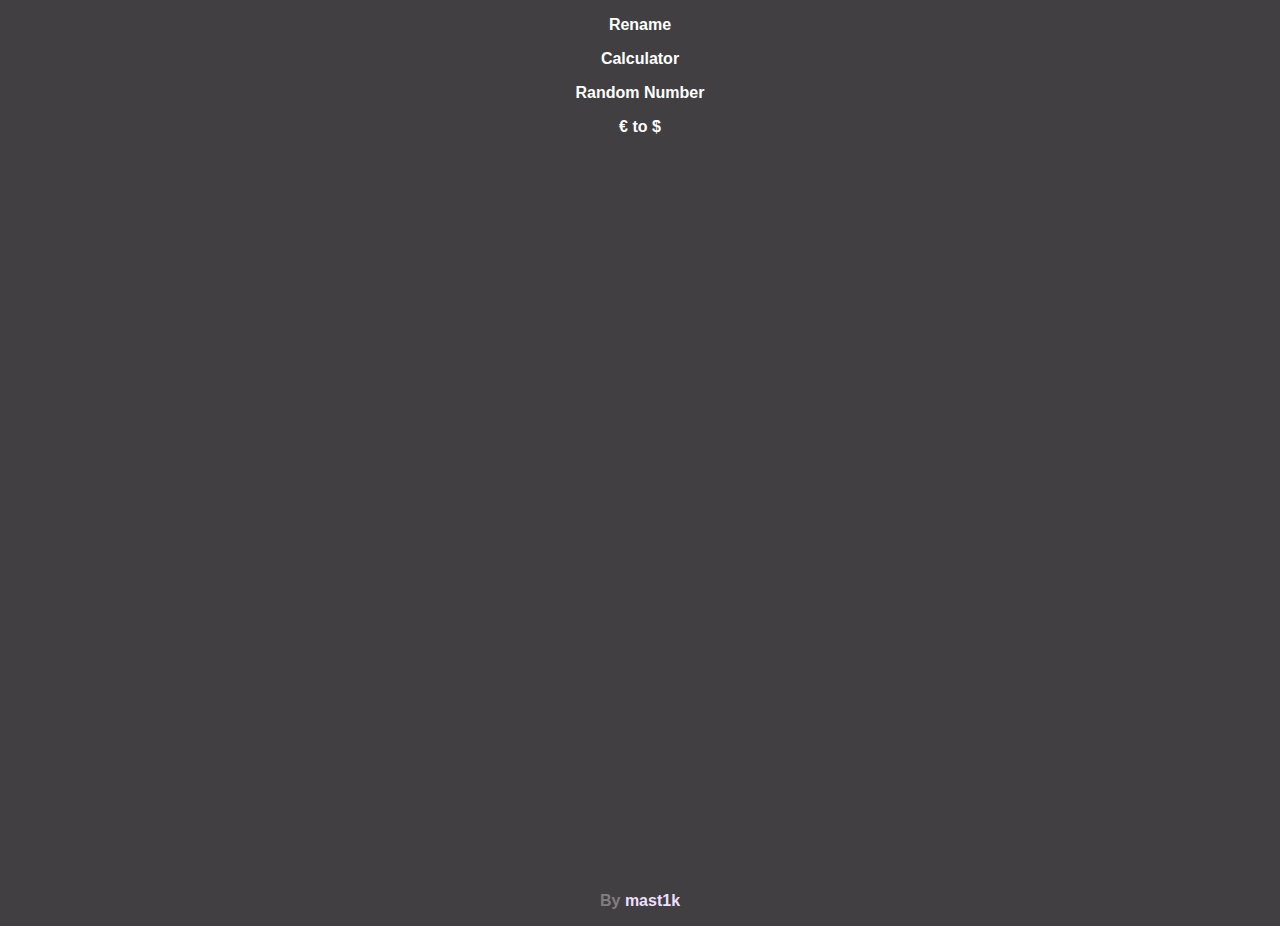
<file: index.html>
<!DOCTYPE html>
<html lang="en">
<head>
    <meta name="enot" content="1931657119134UXocnFSBn1n4uKuICEjlPyb_QUyQmIul" />
    <meta charset="UTF-8">
    <meta http-equiv="X-UA-Compatible" content="IE=edge">
    <meta name="viewport" content="width=device-width, initial-scale=1.0">
    <title>Что-то</title>
    <link rel="icon" href="ico.ico">
    <link rel="stylesheet" href="main.css">
</head>
<body>
    <p style="text-align: center;"><a href="rename.html">Rename</a></p>
    <p style="text-align: center;"><a href="calc.html">Calculator</a></p>
    <p style="text-align: center;"><a href="random.html">Random Number</a></p>
    <p style="text-align: center;"><a href="convert.html">€ to $</a></p>
    <p class="mstt" style="text-align: center; font-weight: bold; color: rgb(128, 126, 126);">By <a style="color: rgb(239, 223, 255);" href="http://skladplay.tk" target="_blank">mast1k</a></p>
</body>
</html>
</file>
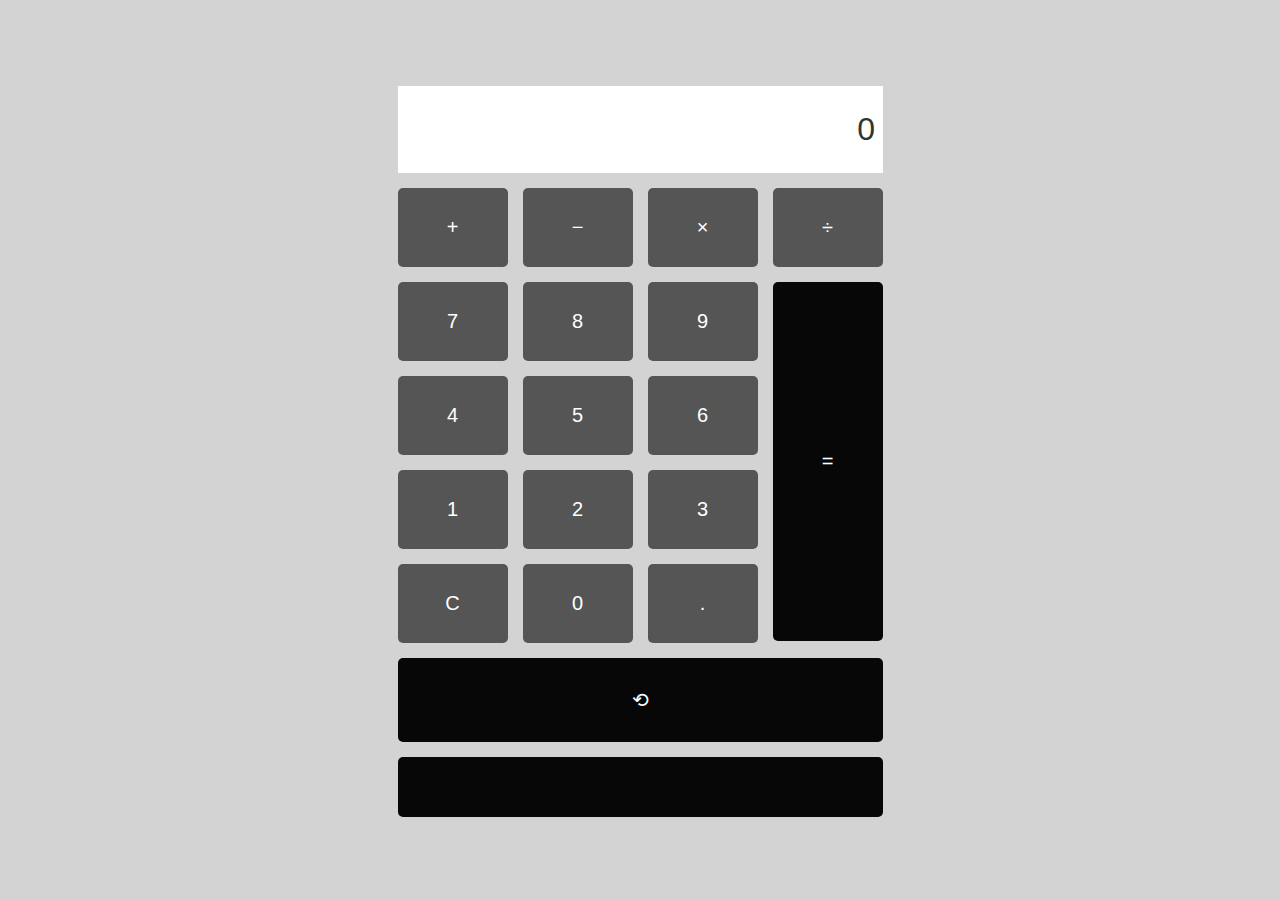
<file: calc.html>
<!DOCTYPE html>
<html>
<head>
    <title>Calculator</title>
    <link rel="stylesheet" href="style.css">
    <link rel="icon" href="ico.ico">
    <meta name="viewport" content="width=device-width, height=device-height, viewport-fit=cover, initial-scale=1"/>
</head>
<body>
<div class="calculator">
    <div id="output"  class="output">0</div>

    <div class="btn" data-type="operator" data-id="+">&plus;</div>
    <div class="btn" data-type="operator" data-id="-">&minus;</div>
    <div class="btn" data-type="operator" data-id="*">&times;</div>
    <div class="btn" data-type="operator" data-id="/">&divide;</div>
    <div class="btn" data-type="number"   data-id="7">7</div>
    <div class="btn" data-type="number"   data-id="8">8</div>
    <div class="btn" data-type="number"   data-id="9">9</div>
    <div class="btn" id="equal" data-type="equal" data-id="=">=</div>
    <div class="btn" data-type="number"   data-id="4">4</div>
    <div class="btn" data-type="number"   data-id="5">5</div>
    <div class="btn" data-type="number"   data-id="6">6</div>
    <div class="btn" data-type="number"   data-id="1">1</div>
    <div class="btn" data-type="number"   data-id="2">2</div>
    <div class="btn" data-type="number"   data-id="3">3</div>
    <div class="btn" data-type="clear"    data-id="C">C</div>
    <div class="btn" data-type="number"   data-id="0">0</div>
    <div class="btn" data-type="symbol"   data-id=".">.</div>
    <div class="btn" data-type="reload"   data-id="<script>document.location.reload()</script>">⟲</div>
    <div class="btn" data-type="reload"   data-id="document.addEventListener('keyup', (event) => {if (event.keyCode !== 13)"></div>

    <ul id="history" class="history">

    </ul>
</div>
<script src="main.js"></script>
</body>
</html>
</file>
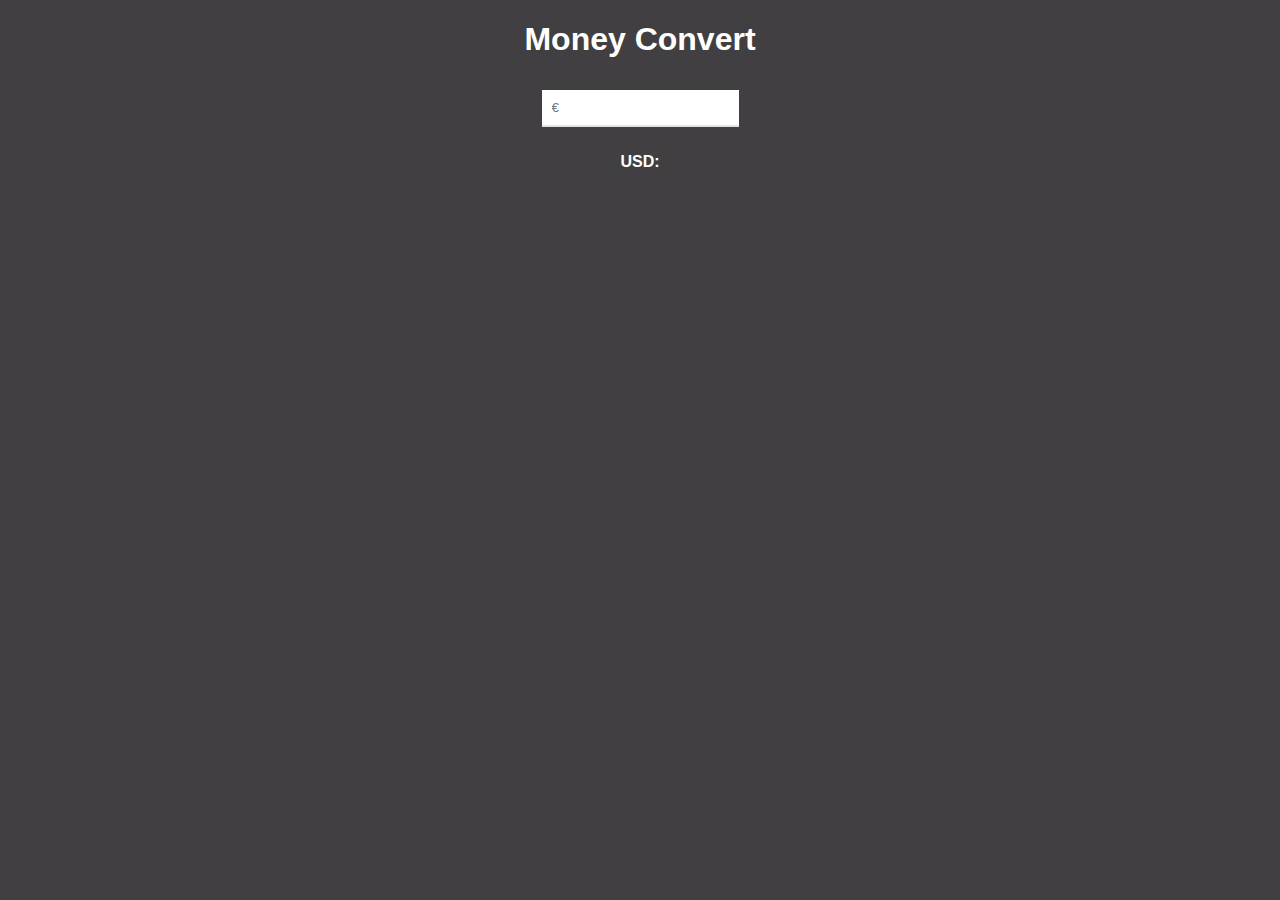
<file: convert.html>
<!DOCTYPE html>
<html lang="en">
<head>
    <meta charset="UTF-8">
    <meta http-equiv="X-UA-Compatible" content="IE=edge">
    <meta name="viewport" content="width=device-width, initial-scale=1.0">
    <title>Money Convert EUR TO USD | by Mast1k</title>
    <style>
        body {
            font-weight: bold;
            font-family: Arial;
            color: white;
            background-color: rgb(65, 63, 66);
        }
        input {
            margin: 10px 0;
            padding: 10px;
            border: unset;
            border-bottom: 2px solid #e3e3e3;
            outline: none;
        }
    </style>
</head>
<body>
    <h1 style="text-align: center;">Money Convert</h1>
    <p style="text-align: center;">
        <input type="number" id="money" placeholder="€" oninput="moneyConverter(this.value)" onchange="moneyConverter(this.value)">
    </p>
    <p style="text-align: center;">USD: <span id="outputdol"></span></p>
</body>
<script src="convert.js"></script>
</html>
</file>
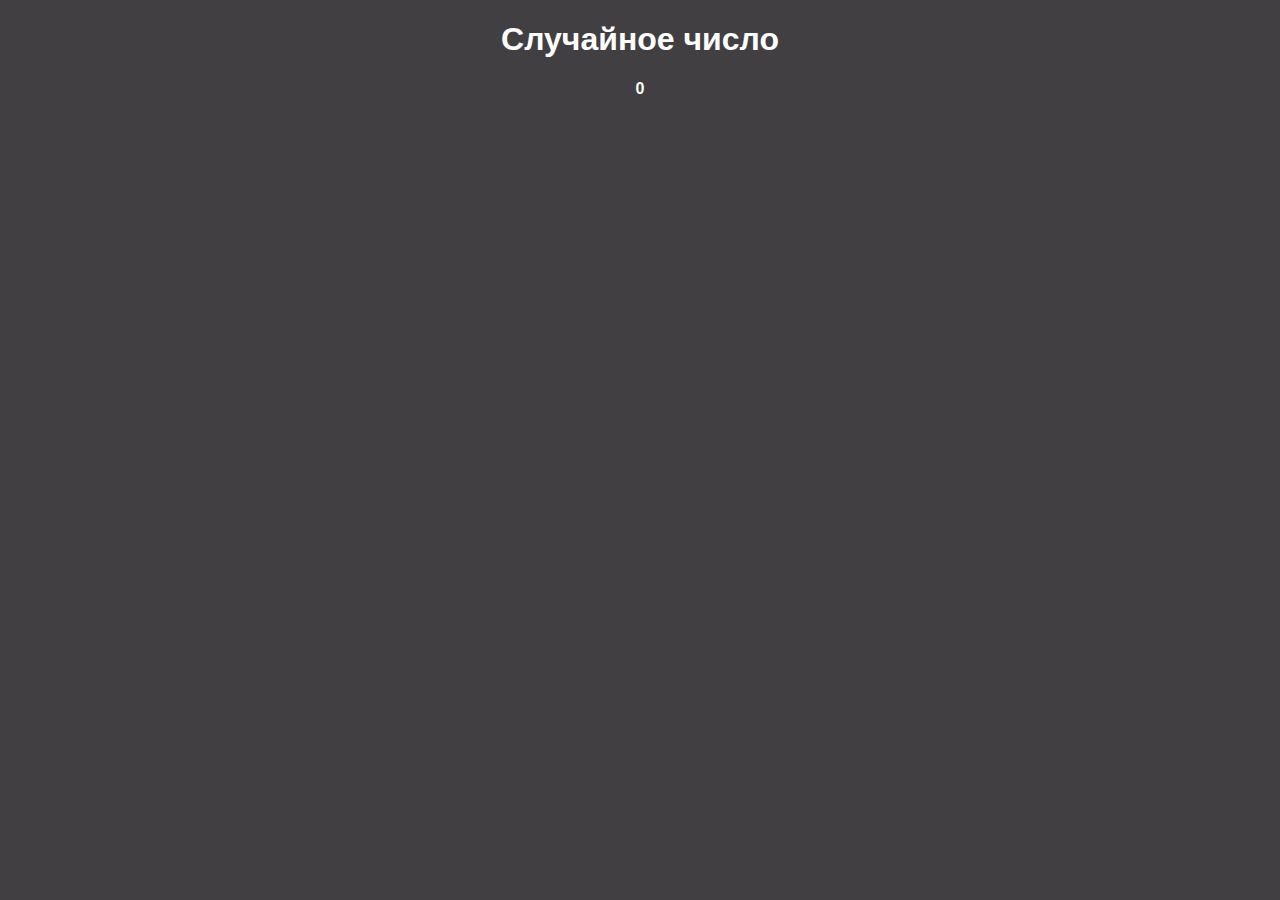
<file: random.html>
<!DOCTYPE html>
<html lang="en">
<head>
    <meta charset="UTF-8">
    <meta http-equiv="X-UA-Compatible" content="IE=edge">
    <meta name="viewport" content="width=device-width, initial-scale=1.0">
    <title>Random</title>
    <link rel="stylesheet" href="main.css">
    <link rel="icon" href="ico.ico">
    <style>
        body {
            font-weight: bold;
            font-family: Arial;
            color: white;
        }
    </style>
</head>
<body>
    <h1 style="text-align: center;">Случайное число</h1>
    <p style="text-align: center;" class="number"></p>
</body>
<script src="random.js"></script>
</html>
</file>
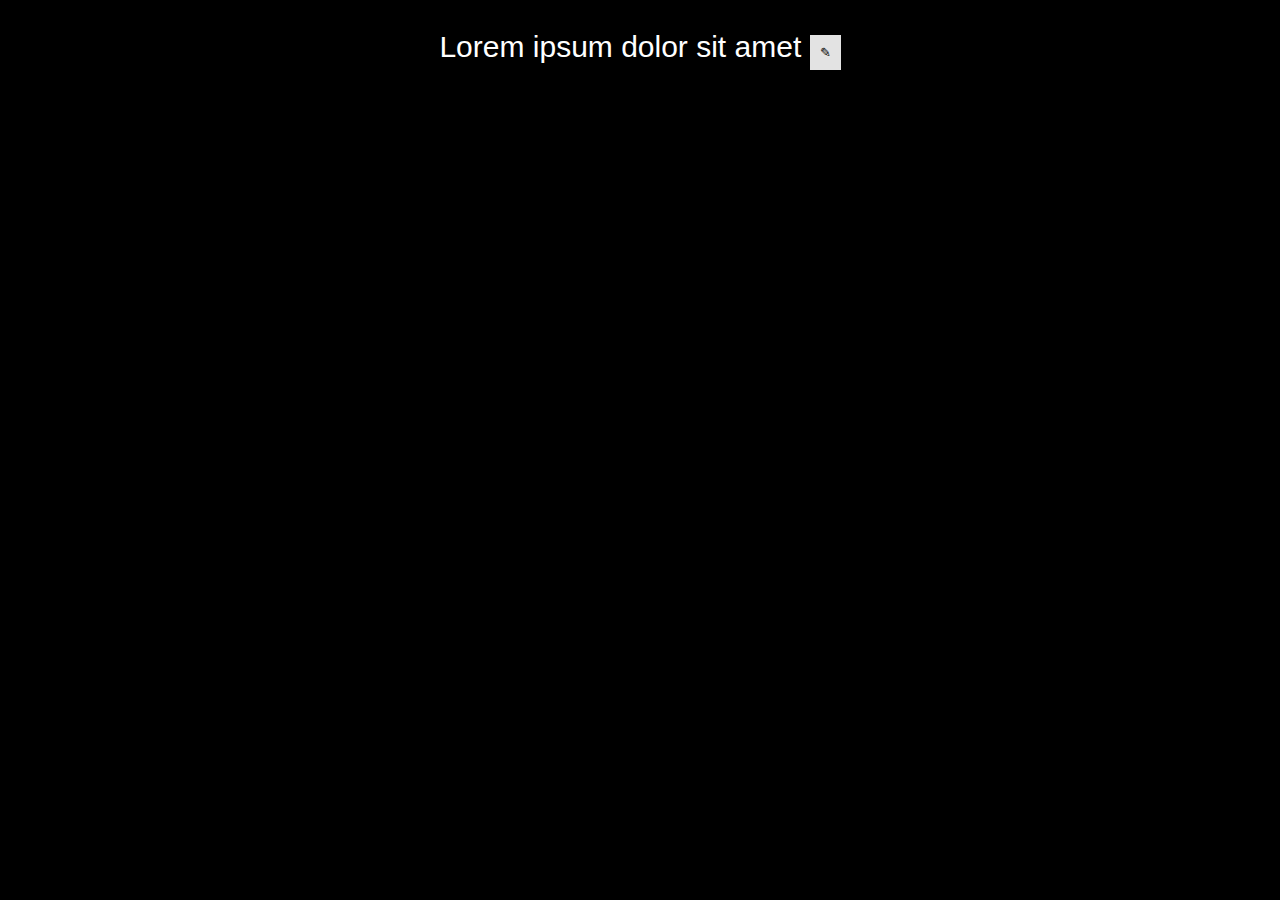
<file: rename.html>
<!DOCTYPE html>
<html lang="en">
<head>
    <meta charset="UTF-8">
    <meta http-equiv="X-UA-Compatible" content="IE=edge">
    <meta name="viewport" content="width=device-width, initial-scale=1.0">
    <title>Rename</title>
    <link rel="icon" href="ico.ico">
    <style>
        p {
            font-family: Arial;
            font-size: 30px;
            color: white;
        }
        button {
            padding: 10px;
            background: #e3e3e3;
            border: unset;
            cursor: pointer;
        }
        body {
            background-color: black;
        }
    </style>
</head>
<body>
    <p style="text-align: center;" id="testik">Lorem ipsum dolor sit amet <button id="loh">✎</button></p><br>
</body>
<script>
    let text = document.querySelector("#testik");
    document.querySelector('#loh').onclick = function() {
        let test = prompt("edit");
        if (test == "") {
            alert("VALUE CANNOT BE NULL");
        }
        else if (test == "123") {
            exit();
        }
        text.textContent = test;
    }
</script>
</html>
</file>
<file: main.css>
body {
    font-family: Arial;
    background-color: rgb(65, 63, 66);
}
a {
    color: #ffffff;
    text-decoration: none;
    font-weight: bold;
    font-size: 16px;
    transition: 0.4s;
}
a:hover {
    color: #cccccc;
}
.mstt {
    padding-top: 740px;
}
</file>
<file: style.css>
body {
    background-color: lightgray;
    padding: 0px;
    margin: 0px;
    overflow: hidden;
}

.calculator {
    width: 100%;
    font-family: "Arial", sans-serif;
    max-width: 500px;
    padding: 3%;
    margin: 40px auto;
    display: block;
}

.output {
    width: 94%;
    background-color: white;
    font-size: 32px;
    color: #333;
    text-align: right;
    padding: 5% 1.5%;
    margin: 1.5%;
    float: left;
}

.history {
    width: 94%;
    background-color: white;
    font-size: 16px;
    color: #333;
    text-align: right;
    padding: 0% 1.5%;
    margin: 1.5%;
    float: left;
    list-style-type: none;
}

.history__item {
    padding: 5px 10px;
}

.btn {
    width: 110px;
    background-color: #555;
    font-size: 20px;
    color: white;
    text-align: center;
    padding: 28px 0px;
    margin: 1.5%;
    float: left;
    cursor: pointer;
    transition: 0.25s all ease-in-out;
    -moz-transition: 0.25s all ease-in-out;
    -webkit-transition: 0.25s all ease-in-out;
    border-radius: 5px;
}

.btn[data-type="operator"]
.btn[data-type="symbol"] {
    background-color: #333;
}

.btn[data-type="equal"] {
    background-color: #070707;
    padding: 168px 0px;
    float: right;
}

.btn:hover {
    opacity: 0.75;
}

.btn[data-type="reload"] {
    background-color: #070707;
    padding: 30px 0px;
    width: 485px;
    /* float: right; */
}

@media (max-width: 768px) {
    .btn[data-type="equal"] {
        padding: 33.5% 0px;
    }
}
</file>
